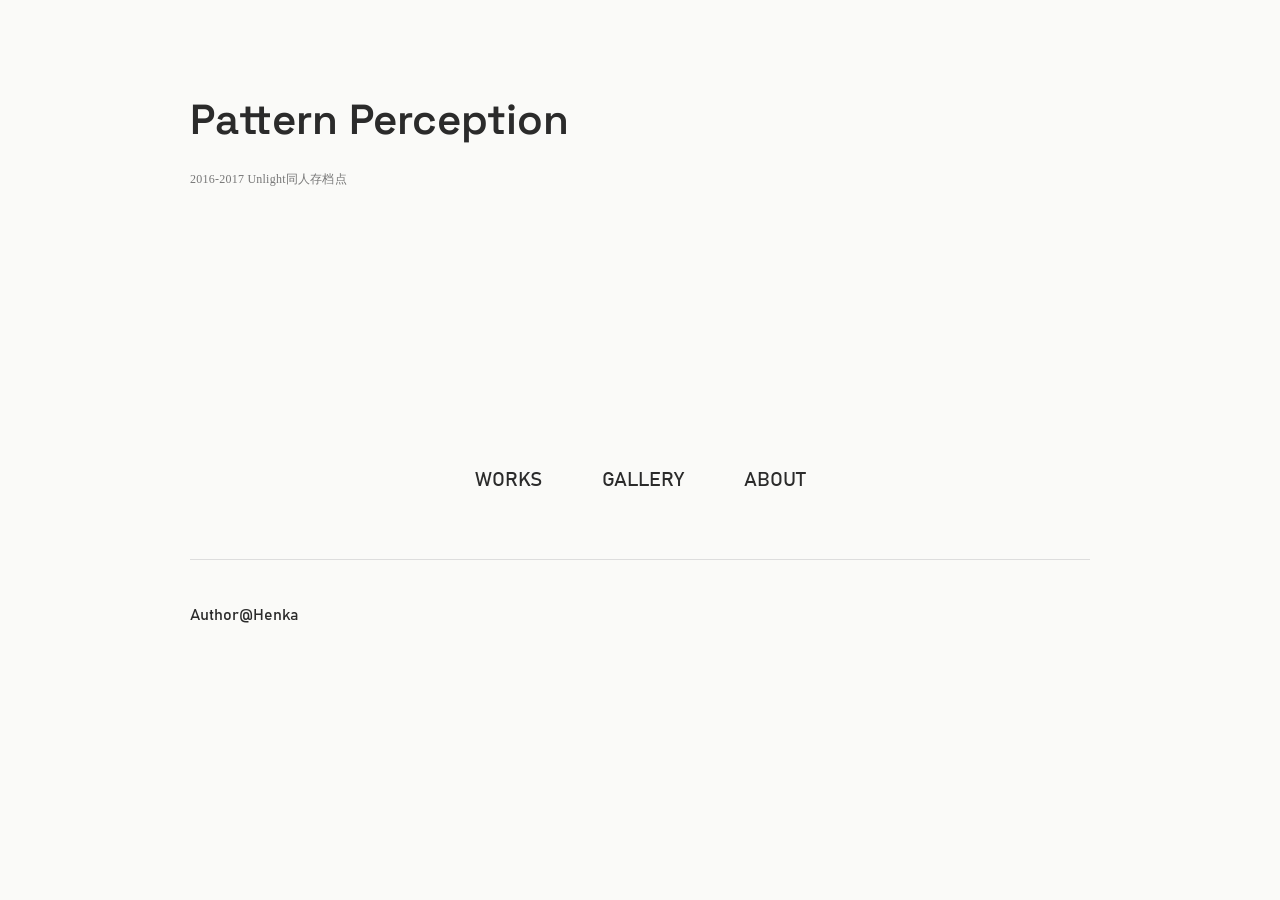
<file: index.html>
<!DOCTYPE html>
<html lang="zh-CN">

<head>
    <meta charset="UTF-8">
    <meta name="viewport" content="width=device-width, initial-scale=1.0">
    <title>Pattern Perception</title>

    <link rel="stylesheet" href="style.css">
    <script src="script.js" defer></script>
</head>

<body>

<main>

    <h1 class="english2">Pattern Perception</h1>

    <p class="subtitle">2016-2017 Unlight同人存档点</p>

    <div class="home-image">

    <!-- 图片 -->
    <!-- <img src="images/image0.jpg" alt=""> -->

    <!-- 视频 -->
    <video id="home-video" autoplay muted loop playsinline>
        <source src="images/mov3.mp4" type="video/mp4">
    </video>

    </div>

    <nav>
        <a href="works.html">WORKS</a>
        <a href="gallery.html">GALLERY</a>
        <a href="about.html">ABOUT</a>
    </nav>

    <hr>

    <p class="english">Author@Henka</p>

</main>

</body>

</html>
</file>
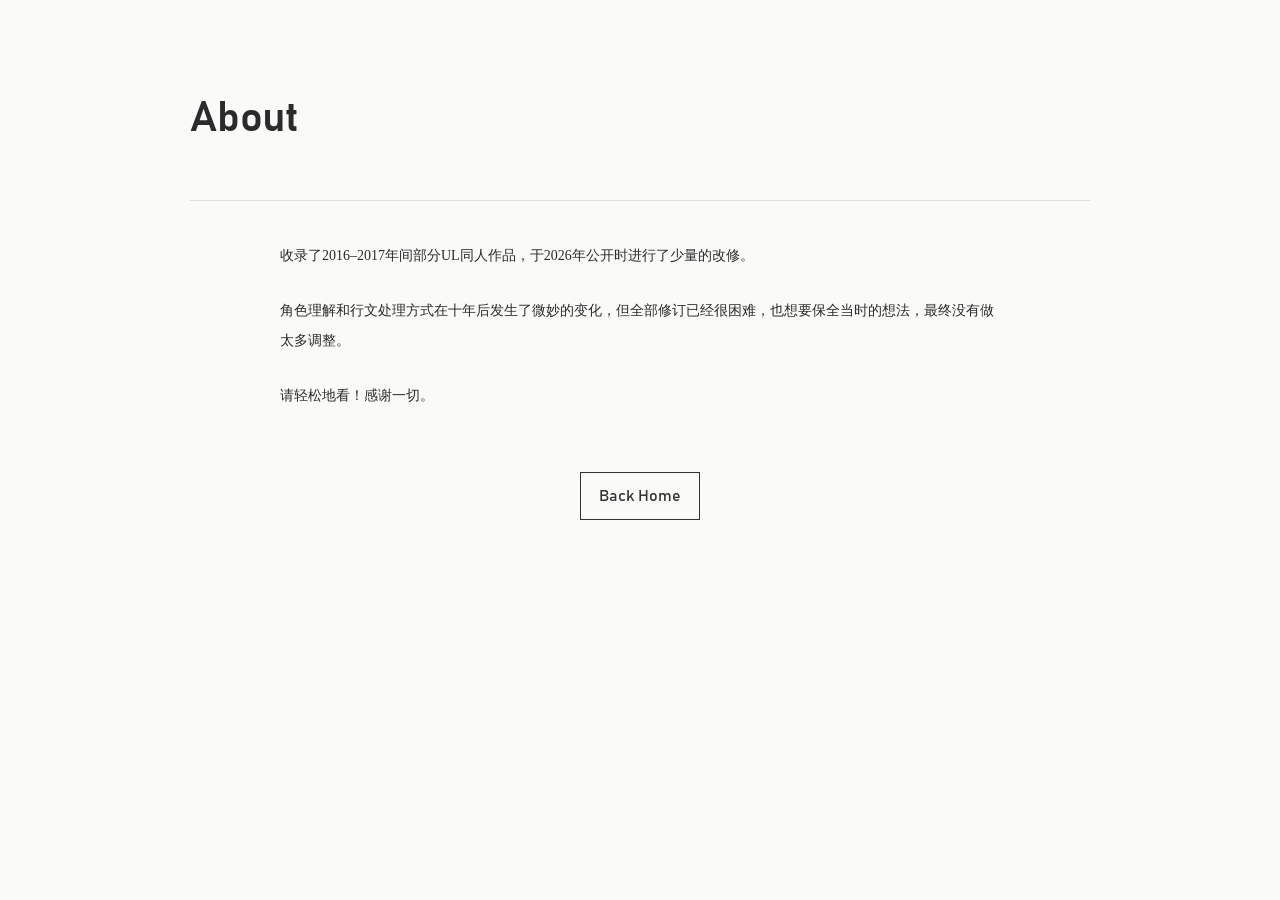
<file: about.html>
<!DOCTYPE html>
<html lang="zh-CN">

<head>

    <meta charset="UTF-8">

    <meta name="viewport" content="width=device-width, initial-scale=1.0">

    <title>About | Pattern Perception</title>

    <link rel="stylesheet" href="style.css">

</head>

<body>

<main>

    <h1 class="english">About</h1>

    <hr>

    <div class="about-content">


        <p>
            收录了2016–2017年间部分UL同人作品，于2026年公开时进行了少量的改修。
        </p>
        
        <p>
            角色理解和行文处理方式在十年后发生了微妙的变化，但全部修订已经很困难，也想要保全当时的想法，最终没有做太多调整。
        </p>

        <p> 
            
        </p>
        <p>
            请轻松地看！感谢一切。
        </p>



    </div>

    <p style="margin-top:60px; text-align:center;">

        <a class="button" href="index.html">
            Back Home
        </a>

    </p>

</main>

</body>

</html>
</file>
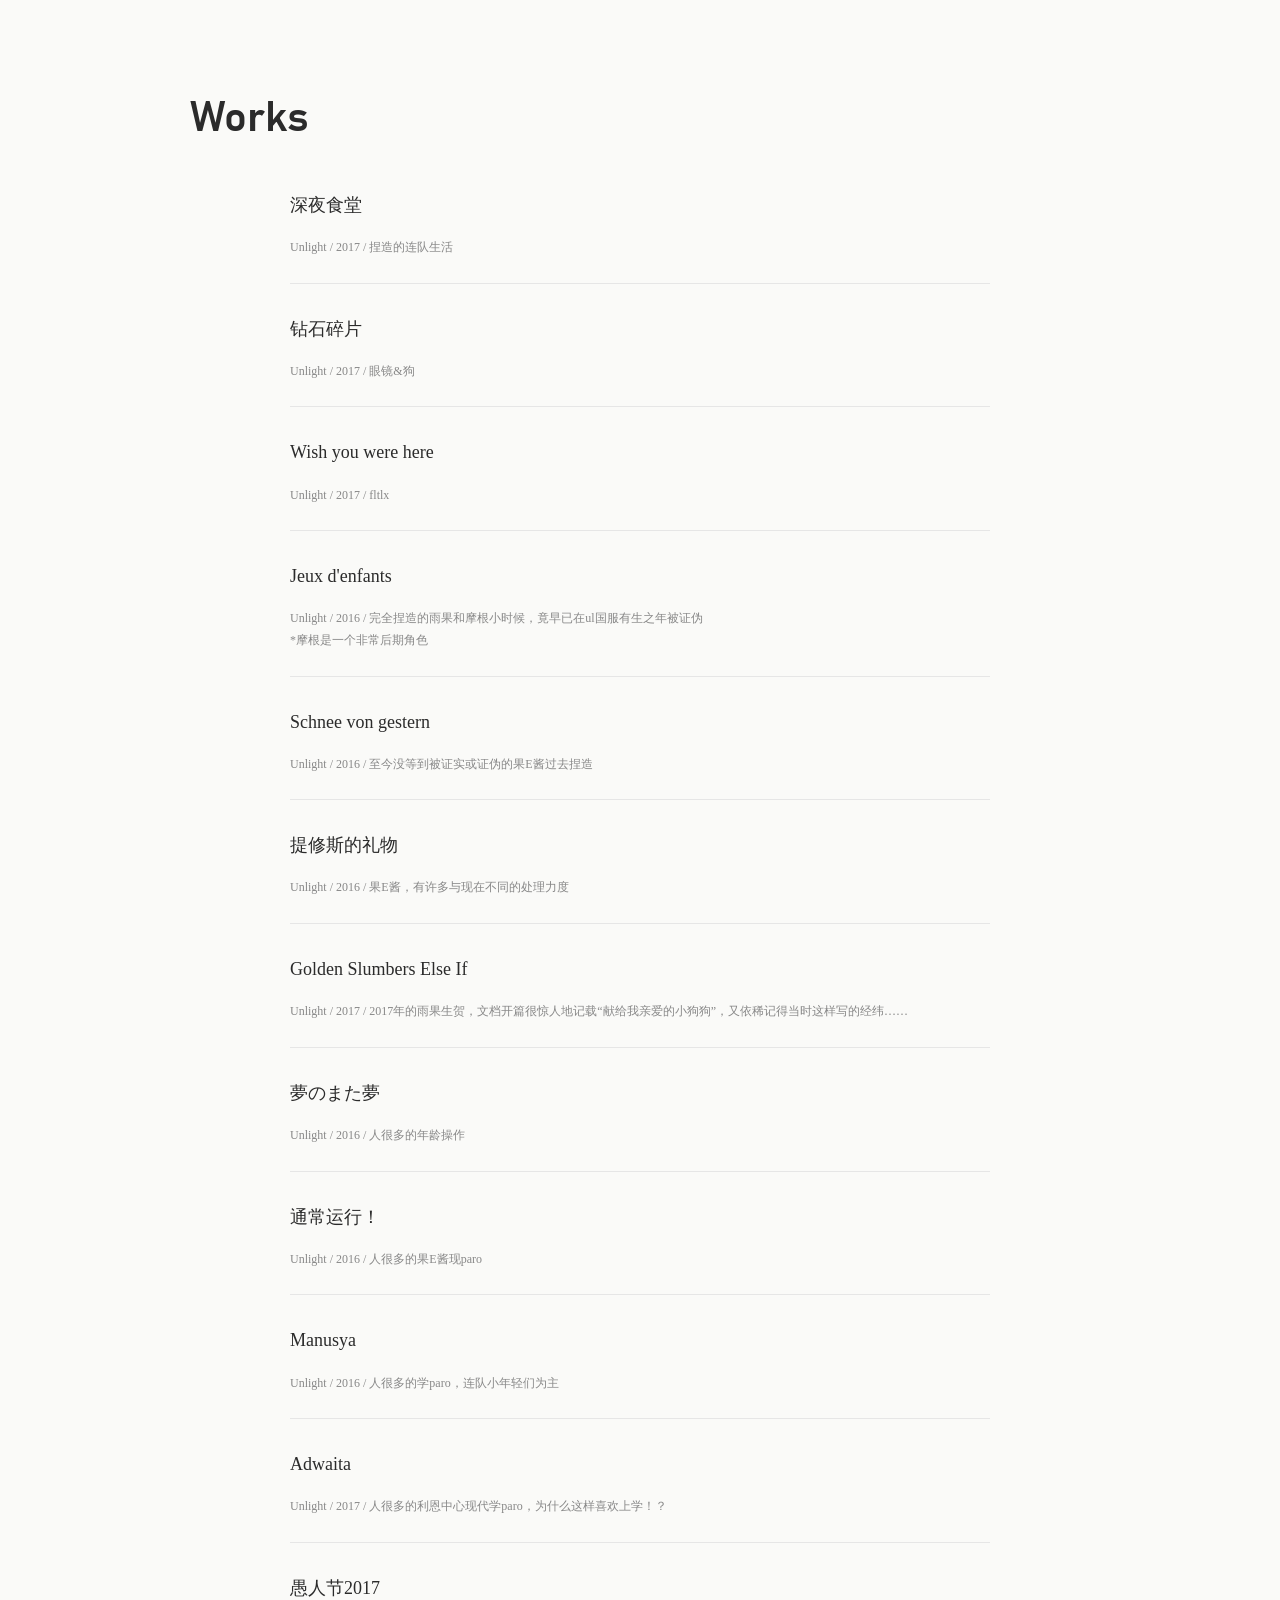
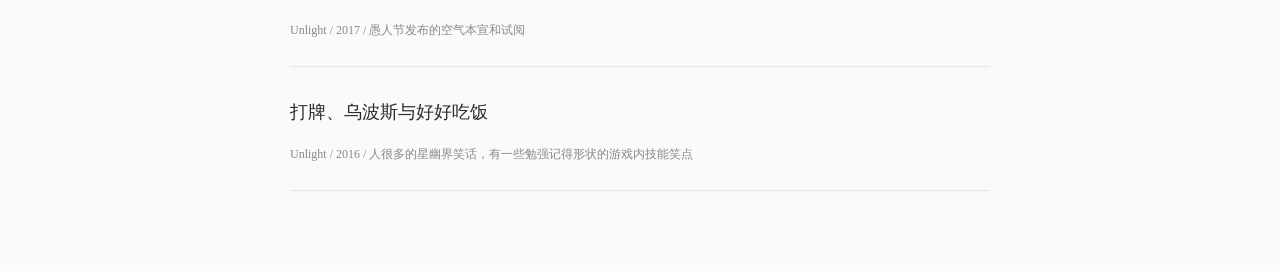
<file: works.html>
<!DOCTYPE html>
<html lang="zh-CN">

<head>

    <meta charset="UTF-8">
    <meta name="viewport" content="width=device-width, initial-scale=1">

    <title>Works</title>

    <link rel="stylesheet" href="style.css">

</head>

<body>

<main>

    <h1 class="english">Works</h1>

    <div id="content"></div>

</main>

<script src="script.js"></script>

</body>

</html>
</file>
<file: style.css>
/* ===========================
   字体


@font-face {
    font-family: "BodyCN";
    src: url("fonts/MinGuoBaoZhiZiTi-1.ttc");
}

@font-face {
    font-family: "TitleCN";
    src: url("fonts/ChillHuoSong_F_ConRegular.otf");
}
=========================== */


body{

    font-family:
        "Source Han Serif SC",
        "Noto Serif CJK SC",
        "Songti SC",
        "STSong",
        "SimSun",
        serif;

}

@font-face {
    font-family: "TitleEN";
    src: url("fonts/SpaceGrotesk.ttf");
}


@font-face {
    font-family: "English";
    src: url("fonts/bahnschrift.ttf");
}

/* ===========================
   基础
=========================== */

:root{
    --bg:#fafaf8;
    --text:#2b2b2b;
    --line:#dddddd;
}

*{
    box-sizing:border-box;
}

body{

    margin:0;

    background:var(--bg);

    color:var(--text);

    font-family:"BodyCN",serif;

    line-height:1.9;

}

main{

    width:min(900px,90%);

    margin:80px auto;

}

/* ===========================
   标题
=========================== */

h1,h2,h3{

    font-family:"TitleCN",serif;

    font-weight:600;

}

h1{

    font-size:42px;

    margin-bottom:0;

}

h2{

    font-size:55px;

}

/* 如果某个标题想用英文字体 */

.english{

    font-family:"English";

}

.english2{

    font-family:"TitleEN";

}

/* ===========================
   导航
=========================== */

nav{

    display:flex;

    justify-content:center;

    gap:60px;

    margin:60px 0;

}

nav a{

    font-family:"English";

    color:inherit;
    font-size:20px;

    text-decoration:none;

    transition:.2s;

}

nav a:hover{

    opacity:.6;

}

/* ===========================
   横线
=========================== */

hr{

    border:none;

    border-top:1px solid var(--line);

    margin:40px 0;

}

/* =====
subtitle
=========================== */
.subtitle{

    margin-top:8px;

    margin-bottom:50px;

    font-size:12px;

    color:#777;

    letter-spacing:0.02em;

    text-transform:none;

}

/* ===========================
   首页图片
=========================== */

.home-image{

    margin:50px 0;

    text-align:center;

}

.home-image img{

    width:1200px;

    height:280px;

    object-fit:cover;

}

/* ===========================
   按钮
=========================== */

.button{

    font-family:"English";

    display:inline-block;

    border:1px solid #333;

    padding:8px 18px;

    color:#333;

    text-decoration:none;

    transition:.2s;

}

.button:hover{

    background:#333;

    color:white;

}

/* ===========================
   分类
=========================== */

.group-grid{

    display:flex;

    justify-content:center;

    gap:60px;

    margin-top:60px;

}

.group-card{

    width:260px;

    display:block;

    color:inherit;

    text-decoration:none;

    border:1px solid #ddd;

    overflow:hidden;

    transition:.25s;

}

.group-card:hover{

    transform:translateY(-4px);

    box-shadow:0 8px 18px rgba(0,0,0,.08);

}

.group-card img{

    width:100%;

    height:120px;

    object-fit:cover;

    display:block;

    transition:.3s;

}

.group-card:hover img{

    transform:scale(1.03);

}

.group-title{

    font-family:"TitleCN";

    padding:16px;

    text-align:center;

    font-size:20px;

}

/* ===========================
   作品列表
=========================== */

.group-header{

    text-align:center;

    margin-bottom:45px;

}

.group-header h2{

    margin-bottom:18px;

}

.group-line{

    width:70px;

    height:1px;

    background:#bbb;

    margin:auto;

}

.work-list{

    list-style:none;

    padding:0;

    margin:auto;

    max-width:700px;

}

.work-list li{

    border-bottom:1px solid #ececec;

}

.work-link{

    display:block;

    color:inherit;

    text-decoration:none;

    padding:24px 0;

}

.work-item{

    border-bottom:1px solid #e6e6e6;

}

.work-description{

    margin-top:10px;

    color:#888;

    font-size:12px;

    line-height:1.8;

}

.work-list a:hover{

    background:#fafafa;

    padding-left:22px;

}

.work-number{

    font-family:"English";

    width:40px;

    color:#999;

    font-size:15px;

}

.work-title{

    font-size:18px;

}

/* ===========================
   Reader
=========================== */

#content{

    max-width:760px;

    margin:auto;
    font-family:"BodyCN", serif;

    font-size:14px;

    line-height:2.4;

}

#content img{

    max-width:100%;

}

.reader-nav{

    margin-top:60px;

    text-align:center;

}

.reader-nav button{

    font-family:"English";

    border:1px solid #999;

    background:none;

    padding:10px 22px;

    cursor:pointer;

    font-size:16px;

    transition:.2s;

}

.reader-nav button:hover{

    background:#eee;

}

/* ===========================
   About
=========================== */

.about-content{

    max-width:720px;

    margin:auto;

    font-family:"BodyCN", serif;

    font-size:14px;

    line-height:2.2;

}

.about-content p{

    margin-bottom:24px;

}

/* =========================================================
   页面副标题
========================================================= */

.page-description{

    margin-top:12px;

    margin-bottom:35px;

    color:#777;

    font-family:"BodyCN", serif;

    font-size:12px;

    line-height:1.8;

}

/* =========================================================
   Gallery
========================================================= */

.gallery-grid{

    display:grid;

    grid-template-columns:repeat(auto-fit,minmax(250px,1fr));

    gap:30px;

    margin-top:40px;

}

.gallery-item{

    display:block;

    overflow:hidden;

    border:1px solid #ddd;

}

.gallery-item img{

    width:100%;

    aspect-ratio:1/1;

    object-fit:cover;

    display:block;

    transition:.25s;

}

.gallery-item:hover img{

    transform:scale(1.03);

    opacity:.92;

}

.reader-title{

    font-family:
        "Source Han Serif SC",
        "Noto Serif CJK SC",
        "Songti SC",
        "STSong",
        "SimSun",
        serif;

    font-size:24px;

    font-weight:400;

    text-align:center;

    margin-bottom:30px;
    

}
</file>
